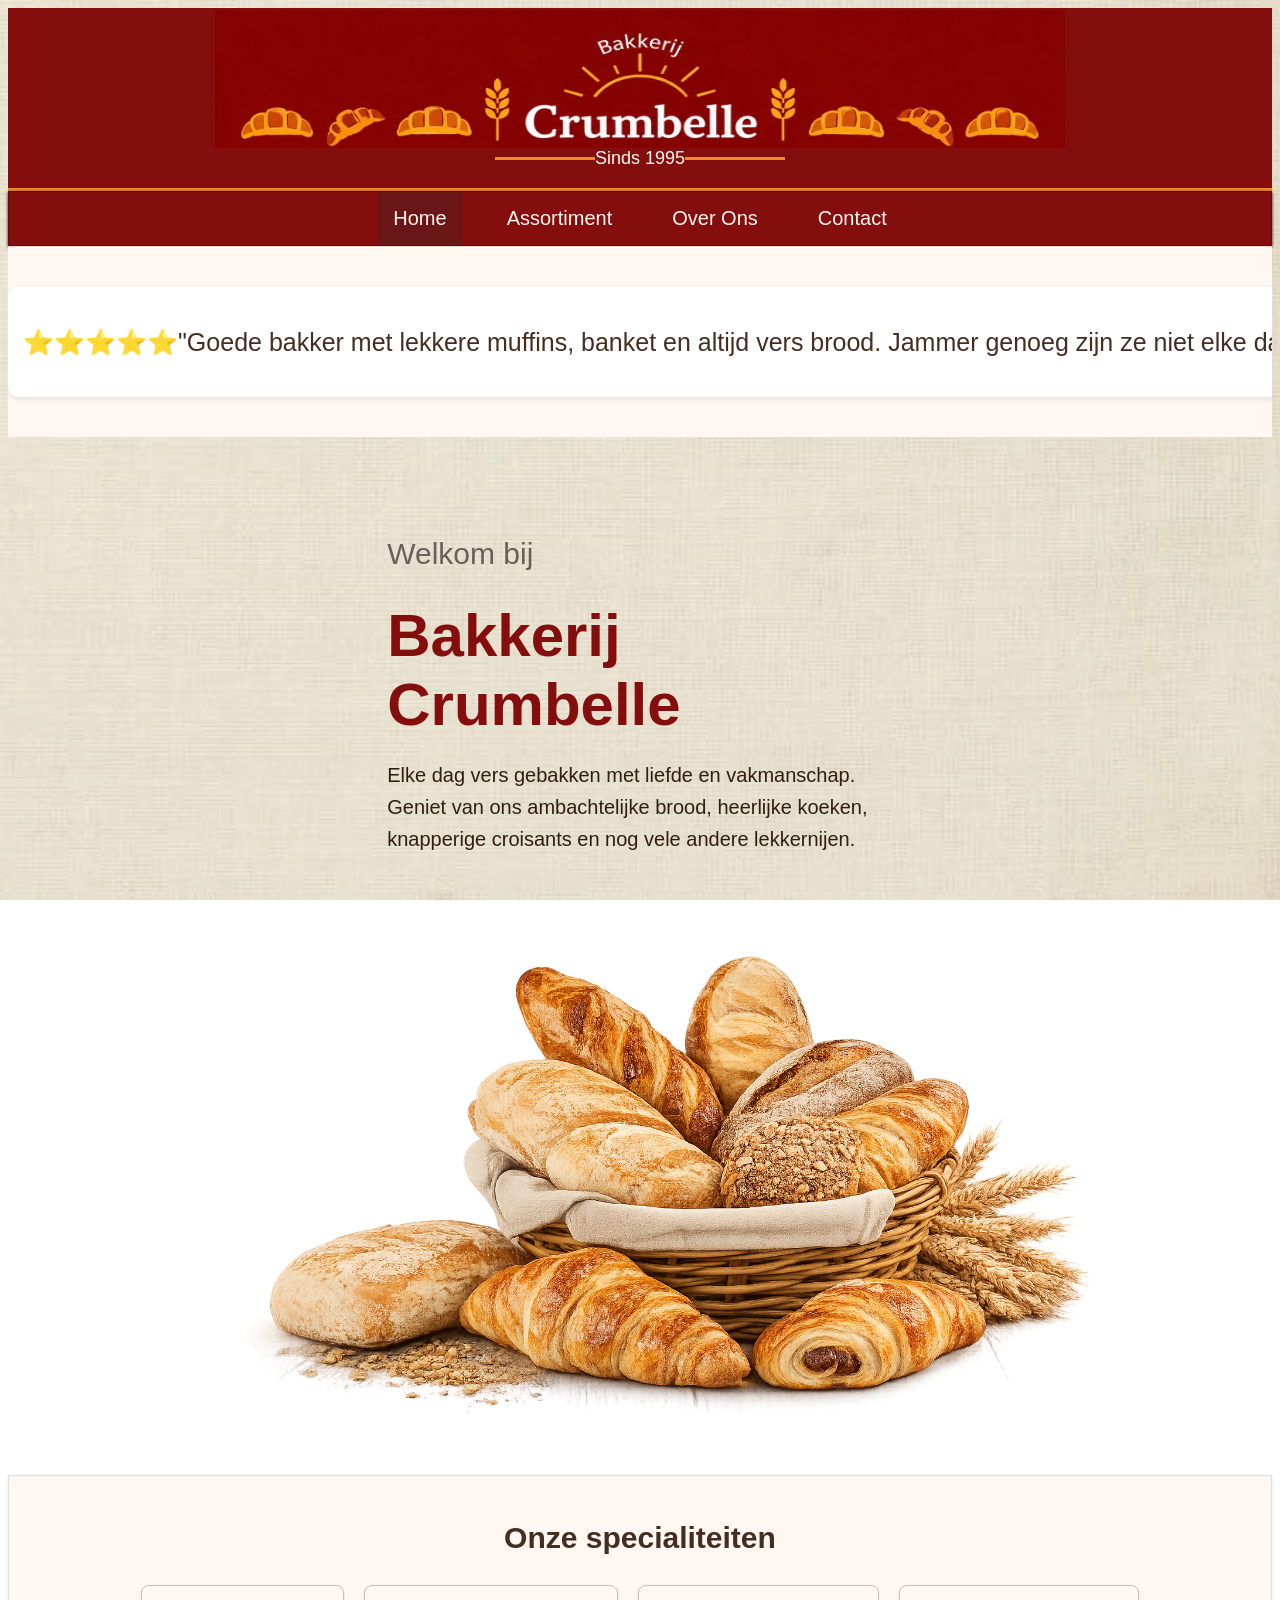
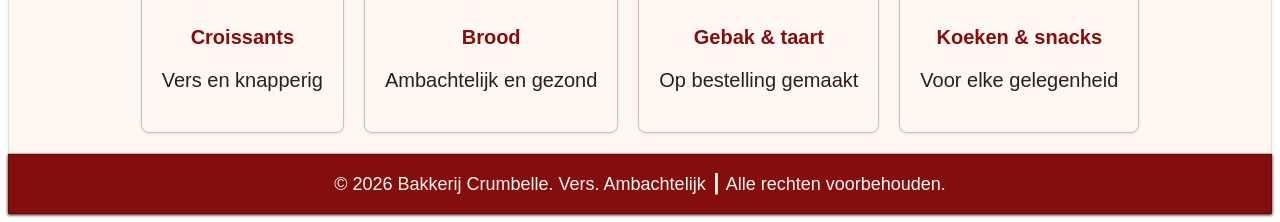
<file: index.html>
<!DOCTYPE html> 
<html>
   <head> 
     <title>Bakkerij Crumbelle</title> <!--Titel website-->
     <link rel="stylesheet" href="style.css"> 
   </head>

   <body> <!--Header-->
      <div id="headerbox">
        <img src="Abalk2.jpg" alt="Balk" id="banner">
        <p id="titel-lijn1">Sinds 1995</p>
      </div>

      <nav> <!-- Navigatiemenu-->
       <ul>
         <li>
            <a id="actief" href="index.html">Home</a>
         </li>
        <li>
            <a href="assortiment.html">Assortiment</a>
        </li>
         <li>
            <a href="overons.html">Over Ons</a>
        </li>
        <li> 
            <a href="contact.html">Contact</a>
        </li> 
       </ul>
      </nav>


<div class="reviews"> <!--Klantenreviews-->
   <div class="review-track">
      <div class="review">
        <p>⭐⭐⭐⭐⭐"Goede bakker met lekkere muffins, banket en altijd vers brood. Jammer genoeg zijn ze niet elke dag geopend! -Frank 04-04-2023</p>
      </div>
      <div class="review">
        ⭐⭐⭐⭐"Goed assortiment. Met Kerstmis kerststol, deze zijn echt aan te raden. Vriendelijk personeel. -Marcel 20-12-2025</p>
      </div>
      <div class="review">
        ⭐⭐⭐⭐⭐"Kleine maar mooie winkel, echt een knus gevoel! -Loes 01-03-2026
      </div>
      <div class="review">
         ⭐⭐⭐⭐"Basic fit abonnement meteen verlengt, kon niet stoppen met eten. -layley 03-04-2026</p> 
      </div>
      <div class="review">
        <p>⭐⭐⭐⭐⭐"Goede bakker met lekkere muffins, banket en altijd vers brood. Jammer genoeg zijn ze niet elke dag geopend! -Frank 04-04-2023</p>
      </div>
      <div class="review">
        ⭐⭐⭐⭐"Goed assortiment. Met Kerstmis kerststol, deze zijn echt aan te raden. Vriendelijk personeel. -Marcel 20-12-2025</p>
      </div>
      <div class="review">
        ⭐⭐⭐⭐⭐"Kleine maar mooie winkel, echt een knus gevoel! -Loes 01-03-2026
      </div>
      <div class="review">
         ⭐⭐⭐⭐"Basic fit abonnement meteen verlengt, kon niet stoppen met eten. -layley 03-04-2026</p> 
      </div>
   </div>
</div>


     <div id="flex-container1"> <!--Welkom tekst-->
            <div class="voorpaginatekst">
               <p id="welkom">Welkom bij</p>
               <b id="crumbelle">Bakkerij Crumbelle</b>
               <p id="welkomtekst"> Elke dag vers gebakken met liefde en vakmanschap.
                   Geniet van ons ambachtelijke brood, heerlijke koeken, knapperige croisants en nog vele andere lekkernijen.</p>
            </div>
            <!--Afbeelding broodmand-->
               <img src="Abrood.PNG" alt="mandje brood">
      </div>
   
   <div class="specialiteiten"> <!--Specialiteiten sectie-->  
      <h2>Onze specialiteiten</h2> <!--Titel-->
      <div class="specialiteitenblok"> <!--Blokken met specialiteiten-->
            <div class="blok"> <!--Blok croissants-->
               <h3>Croissants</h3>
               <p>Vers en knapperig</p>
            </div>
            <div class="blok"> <!--Blok brood-->
               <h3>Brood</h3>
               <p>Ambachtelijk en gezond</p>
            </div>
            <div class="blok"> <!--Blok Gebak & taart-->
               <h3>Gebak & taart</h3>
               <p>Op bestelling gemaakt</p>
            </div>
            <div class="blok"> <!--Blok Koeken & snacks-->
               <h3>Koeken & snacks</h3>
               <p>Voor elke gelegenheid</p>
            </div>
      </div>
   </div>

      <footer> <!--Footer-->
    	  <div>
           <p id="footertekst">&copy; 2026 Bakkerij Crumbelle. Vers. Ambachtelijk ┃ Alle rechten voorbehouden.</p>
        </div>
     </footer>
   </body>
</html>
</file>
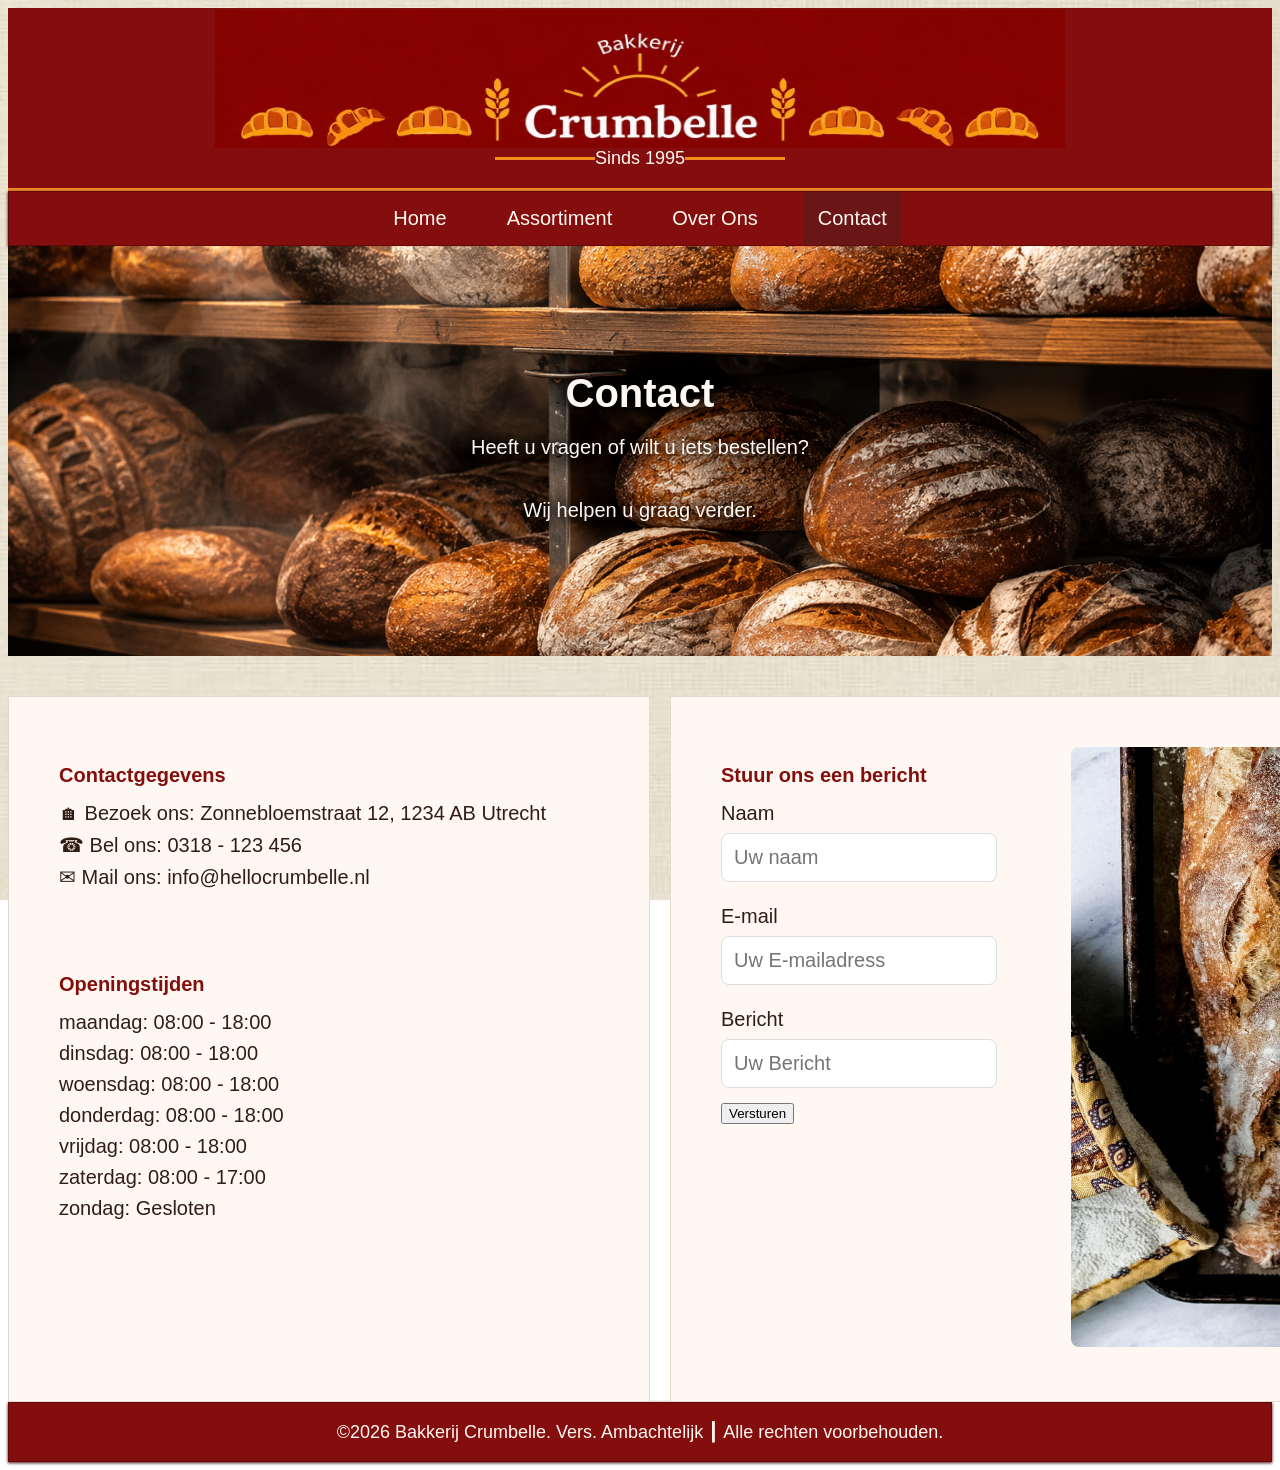
<file: contact.html>
<!DOCTYPE html> 
<html>
   <head> 
    <title>Bakkerij Crumbelle</title> <!--Titel website-->
    <link rel="stylesheet" href="style.css"> 
   </head>

    <body>

       <div id="headerbox"> <!--Header-->
        <img src="Abalk2.jpg" alt="Balk" id="banner">
        <p id="titel-lijn1">Sinds 1995</p>
      </div>


      <nav> <!-- Navigatiemenu-->
       <ul>
         <li>
            <a  href="index.html">Home</a>
         </li>
        <li>
            <a href="assortiment.html">Assortiment</a>
        </li>
         <li>
            <a href="overons.html">Over Ons</a>
        </li>
        <li> 
            <a id="actief" href="contact.html">Contact</a>
        </li> 
       </ul>
      </nav>

 <div class="contact-header"> <!--Welkom tekst-->
    <b>Contact</b>
    <p>Heeft u vragen of wilt u iets bestellen?</p>
    <p>Wij helpen u graag verder.</p>
 </div>

<div class="contact-container">  
   <div class="contact-links"> <!--Contact blok links-->
     <div class="contactgegevens"> <!--Blok contactgegevens-->
          <h2>Contactgegevens</h2>
          <p>🏠︎ Bezoek ons: Zonnebloemstraat 12, 1234 AB Utrecht</p>
          <p>☎ Bel ons: 0318 - 123 456</p>
          <p>✉ Mail ons: info@hellocrumbelle.nl</p>
     </div>
     <div class="openingstijden"> <!--Blok openingstijden-->
         <h2>Openingstijden</h2>
         <p>maandag:   08:00 - 18:00</p>
         <p>dinsdag:   08:00 - 18:00</p>
         <p>woensdag:  08:00 - 18:00</p>
         <p>donderdag: 08:00 - 18:00</p>
         <p>vrijdag:   08:00 - 18:00</p>      
         <p>zaterdag:  08:00 - 17:00</p>
         <p> zondag:   Gesloten</p>
      </div>
 </div>
  
 <div class="contact-rechts"> <!--Contact blok rechts-->
     <form class="formulier"> <!--Invul formulier-->
          <h2>Stuur ons een bericht</h2> 
          <p>Naam</p> <!--Optie naam invullen-->
        <div> 
           <input type="text" class="contactvak" placeholder="Uw naam">
        </div>
           <p>E-mail</p> <!--Optie E-mail invullen-->
             <input type="text" class="contactvak" placeholder="Uw E-mailadress">
           <p>Bericht</p> <!--Optie bericht invullen-->
             <input type="text" class="contactvak" placeholder="Uw Bericht">
             <input type="submit" value="Versturen"> <!--Optie verzenden-->
      </form>
     
        <div class="broodfoto"> <!--Afbeelding stokbrood-->
          <img src="Ahorizonbrood.jpg" alt="stokbrood">
        </div>
    </div>
</div>
 
      
      <footer> <!--Footer-->
    	 <div>
           <p id="footertekst">&copy;2026 Bakkerij Crumbelle. Vers. Ambachtelijk ┃ Alle rechten voorbehouden.</p>
        </div>
     </footer>
   </body>
</html>
</file>
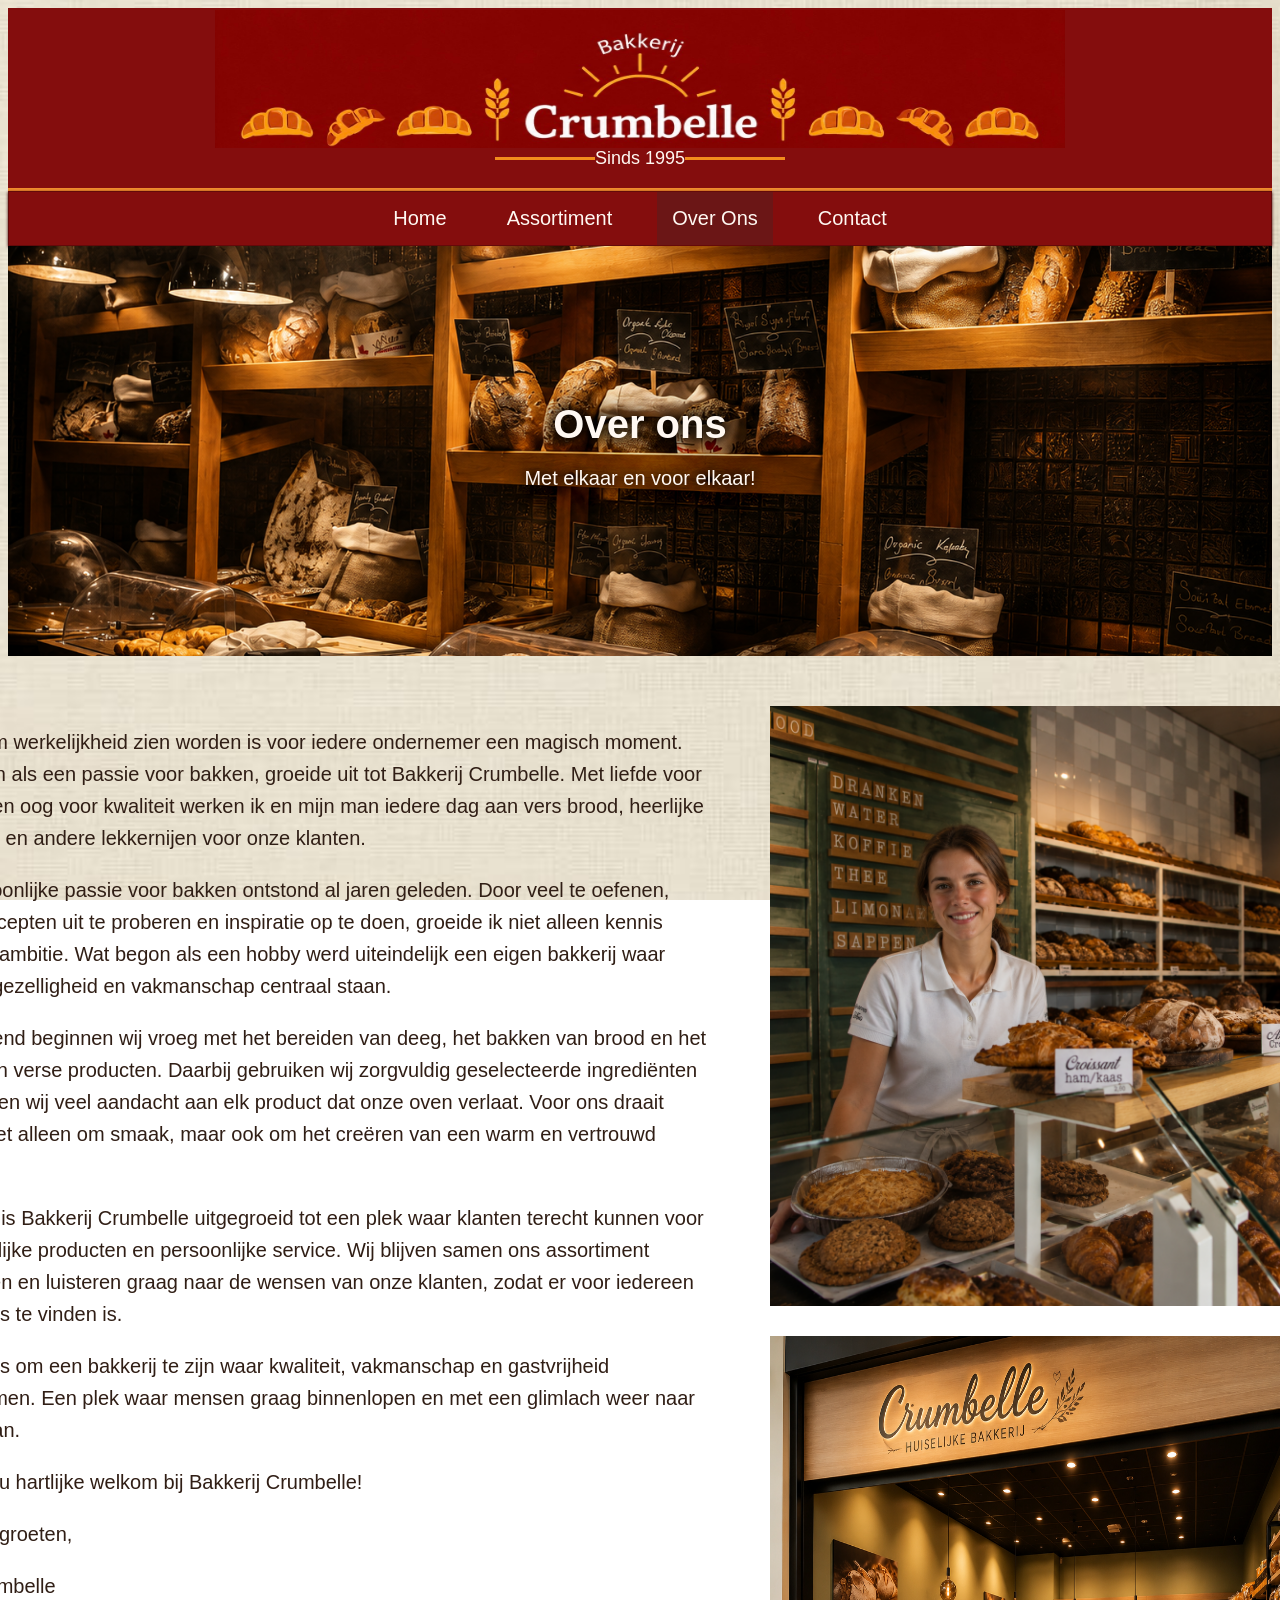
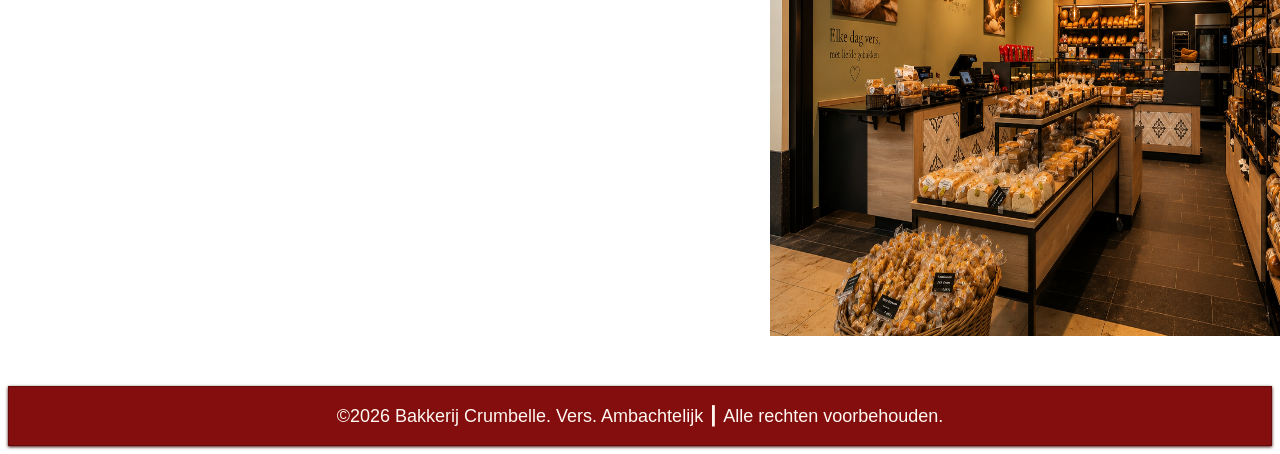
<file: overons.html>
<!DOCTYPE html> 
<html>
   <head> 
    <title>Bakkerij Crumbelle</title> <!--Titel website-->
    <link rel="stylesheet" href="style.css"> 
   </head>

    <body>

       <div id="headerbox"> <!--Header-->
        <img src="Abalk2.jpg" alt="Balk" id="banner">
        <p id="titel-lijn1">Sinds 1995</p>
      </div>

   
      <nav> <!-- Navigatiemenu-->
       <ul>
         <li>
            <a href="index.html">Home</a>
         </li>
        <li>
            <a href="assortiment.html">Assortiment</a>
        </li>
         <li>
            <a id="actief" href="overons.html">Over Ons</a>
        </li>
        <li> 
            <a href="contact.html">Contact</a>
        </li> 
       </ul>
      </nav>

<div class="overons-header"> <!--Welkom tekst-->
    <b>Over ons</b>
    <p>Met elkaar en voor elkaar!</p>
 </div>


<div id="overons-flexcontainer"> <!--Persoonlijk verhaal-->
            <div class="overons-tekst">
               <p>Een droom werkelijkheid zien worden is voor iedere ondernemer een magisch moment. Wat begon als een passie voor bakken, groeide uit tot Bakkerij Crumbelle. Met liefde voor ambacht en oog voor kwaliteit werken ik en mijn man iedere dag aan vers brood, heerlijke croissants en andere lekkernijen voor onze klanten.</p>

               <p>Mijn persoonlijke passie voor bakken ontstond al jaren geleden. Door veel te oefenen, nieuwe recepten uit te proberen en inspiratie op te doen, groeide ik niet alleen kennis maar ook ambitie. Wat begon als een hobby werd uiteindelijk een eigen bakkerij waar kwaliteit, gezelligheid en vakmanschap centraal staan.</p>

               <p>Elke ochtend beginnen wij vroeg met het bereiden van deeg, het bakken van brood en het maken van verse producten. Daarbij gebruiken wij zorgvuldig geselecteerde ingrediënten en besteden wij veel aandacht aan elk product dat onze oven verlaat. Voor ons draait bakken niet alleen om smaak, maar ook om het creëren van een warm en vertrouwd gevoel.</p>

               <p>Inmiddels is Bakkerij Crumbelle uitgegroeid tot een plek waar klanten terecht kunnen voor ambachtelijke producten en persoonlijke service. Wij blijven samen ons assortiment vernieuwen en luisteren graag naar de wensen van onze klanten, zodat er voor iedereen iets lekkers te vinden is.</p>

               <p>Ons doel is om een bakkerij te zijn waar kwaliteit, vakmanschap en gastvrijheid samenkomen. Een plek waar mensen graag binnenlopen en met een glimlach weer naar buiten gaan.</p>
               <p>Wij heten u hartlijke welkom bij Bakkerij Crumbelle!</p>
               <p>Hartelijke groeten,</p>
               <p>Team Crumbelle</p>
            </div>
            <div class="overons-fotos"> 
               <img src="Avrouw.PNG" alt="eigenares foto"> <!--Afbeelding eigenares-->

               <img src="Abakkerij.PNG" alt="bakkerij foto"> <!--Afbeelding Bakkerij-->
            </div>
         
</div>



      <footer> <!--Footer-->
    	  <div>
            <p id="footertekst">&copy;2026 Bakkerij Crumbelle. Vers. Ambachtelijk ┃ Alle rechten voorbehouden.</p>
        </div>
     </footer>
   </body>
</html>
</file>
<file: style.css>
/*Achtergrond website*/
body {  
background-image: url(Abeige.jpg);
background-attachment: fixed;
background-size: cover;}





/* PAGINA 1-- HOMEPAGINA */

/*Banner bovenaan de website*/
#banner {
width: 850px;
height: 138px;
display: block;
margin: 0 auto;
}

/*Header*/
#headerbox { background-color: #840d0d; 
  display: flex;
  flex-direction: column;
  align-items: center;
   height:180px;
   justify-content: center;
}

/*Tekst onder logo*/
#titel-lijn1 { color: #fff8f2;
margin-top:0%;
display: flex;
align-items: center;
justify-content:center;
position: static;
font-size: 18px;
font-family: 'Segoe UI', Tahoma, Geneva, Verdana, sans-serif;}

/*Decoratieve links en rechts van de tekst*/
#titel-lijn1::before,
#titel-lijn1::after { content:""; 
width: 100px;
height: 3px;
background: #f18c1d;}

/*Navigatiemenu*/
nav {
         border-top: 3px solid  #f18c2d;
   }

/*Lijst in navigatie balk*/
nav ul {
        list-style-type: none;
        background-color: #840d0d;
        border: 1px solid #640a0a;
        box-shadow: 0 1px 3px #3f0606;
        display: flex;
        margin: 0%;
        justify-content: center;
        padding: 0; 
        gap: 30px;
      }
      
   /*Links in navigatiebalk*/   
      nav ul li a {
        color: #fff8f2;
        text-decoration: none;
        padding: 15px;
        display: block;
        font-size: 20px;
        font-family: 'Segoe UI', Tahoma, Geneva, Verdana, sans-serif;
      }

      /*Hover-effect*/
      nav ul li a:hover {
      	background-color: #fff8f2;
        color: #B11818;
      }
  /*Actieve pagina*/
#actief {
      	background-color: #6b1616;
        color: #fff8f2;
      }

/*Reviews slider*/
.reviews {overflow: hidden;
background-color: #fff8f2;
padding: 20px 0;
border-top: 1px solid #e5d8cc;}

/*Bewegende reviewtrack*/
.review-track {
display: flex;
padding: 20px 0;
width: max-content;
animation: schuif 60s linear infinite;}

/*Individuele review*/
.review{height: 80px;
      display:flex;
      align-items: center;
margin-right: 300px;
padding: 15px;
background-color: white;
border-radius: 10px;
box-shadow:  0 2px 6px rgba(0,0,0,0.1);
color:#452d21;
      font-size: 25px;
      font-family: 'Segoe UI', Tahoma, Geneva, Verdana, sans-serif;}

/*Animatie reviews*/
@keyframes schuif {
      from{transform: translateX(0%);}
      to{transform: translateX(-50%);}

}



/*Welkom sectie met tekst en afbeelding*/
#flex-container1 { display: flex;
      justify-content: space-evenly;
      flex-wrap: wrap;
      } 
/*Afbeelding in welkomsectie*/
#flex-container1 img { width:900px}

/*Tekstblok van de welkomsectie*/
.voorpaginatekst {
      width: 40%;
  }

/*Tekst 'Welkom bij'*/
#welkom {color: #696057;
      font-size: 30px;
      font-family: 'Segoe UI', Tahoma, Geneva, Verdana, sans-serif;
      margin-top: 100px; }

/*Tekst 'Bakkerij Crumbelle'*/
#crumbelle {color: #840d0d;
      font-size: 60px;
      font-family: 'Segoe UI', Tahoma, Geneva, Verdana, sans-serif;}

/*Beschrijvende welkomsttekst*/
#welkomtekst {color:#301e15;
      font-size: 20px;
      font-family: 'Segoe UI', Tahoma, Geneva, Verdana, sans-serif;
      line-height: 1.6;}



/*Specialiteiten sectie*/
.specialiteiten {text-align: center;
      background-color: #fff8f2;
      border: 1px solid #dfdede;
      box-shadow: 0 1px 3px rgba(0,0,0,0.1);
      padding: 20px;}

/*Titel van de Specialiteiten*/
.specialiteiten h2 {margin-bottom: 30px;
      color:#452d21;
      font-size: 30px;
      font-family: 'Segoe UI', Tahoma, Geneva, Verdana, sans-serif;}

/*Kopjes van de specialiteiten*/
.specialiteiten h3 { color: #840d0d;
 font-size: 20px;
      font-family: 'Segoe UI', Tahoma, Geneva, Verdana, sans-serif;}

/*Tekst onder de specialiteiten*/
.specialiteiten p {
      color:#301e15;
      font-size: 20px ;
      font-family: 'Segoe UI', Tahoma, Geneva, Verdana, sans-serif;}

/*Container met alle specialiteienblokken*/
 .specialiteitenblok {display:flex;
justify-content: center;
gap:20px;
flex-wrap: wrap;
}

/*Individueel specialiteitenblok*/
.blok { 
     text-align: center;
      background-color: #fff8f2;
border: 1px solid #c1c1c1;
border-radius: 8px;
padding:20px;
box-shadow: 0 1px 3px rgba(0,0,0,0.1);}





























/* PAGINA 2-- ASSORTIMENT PAGINA */

/*Assortiment Introductie met afbeelding en tekst*/
#flex-container2 { display: flex;
      justify-content: space-between;
      align-items: center;
      background-color: #dac4ac;
      border: 1px solid #bea488;
      box-shadow: 0 1px 3px #8d7a66;}

/*Afbeelding bij assortiment introductie*/
#flex-container2 img {
    width:600px;
padding-left: 100px;}

/*Tekstblok van assortiment introductie*/
.assortimenttekst {width: 40%;
text-align: left;
padding-right: 100px;}

/*Titel 'Ons assortiment'*/
#onsassortiment{
      color: #452d21;
      font-size: 40px;
      font-family: 'Segoe UI', Tahoma, Geneva, Verdana, sans-serif;
      margin-bottom: 15px;}

/*Beschrijvende tekst onder de titel*/
#onsassortiment2{color:#301e15;
      font-size: 20px;
      font-family: 'Segoe UI', Tahoma, Geneva, Verdana, sans-serif;
      line-height: 1.6;}

/*Decoratieve lijn bij assortiment titel*/
#titel-lijn2 { color: #452d21;
display: flex;
justify-content: space-between;
align-items: center;
font-size: 40px;
font-family: 'Segoe UI', Tahoma, Geneva, Verdana, sans-serif;}

/*Lijnen links en rechts van de titel*/
#titel-lijn2::before,
#titel-lijn2::after { content:""; 
width: 1600px;
height: 3px;
background: #f18c1d;}

/*Container voor alle assortiment catogorieen*/
.assortiment-flexcontainer {background-color: #fff8f2;
      padding: 20px;}

/*Tekst van een productvak*/
.keuzevak {text-align:left;
      display:flex;
      justify-content: center;
      gap:20px;
}

/*Afbeelding van producten*/
 .vak img  { width:300px;
height: 200px}

/*Producttitel in een productvak*/
.keuzevak h3 {margin-bottom: 30px;
      color:#452d21;
      font-size: 20px;
font-family: 'Segoe UI', Tahoma, Geneva, Verdana, sans-serif;
}

/*Productbeschrijving*/
.keuzevak p {margin-bottom: 30px;
      color:#8b634f;
      font-size: 20px;
font-family: 'Segoe UI', Tahoma, Geneva, Verdana, sans-serif;
}

/*Prijs van een product*/
.keuzevak b {margin-bottom: 30px;
      color:#b11818;
      font-size: 20px;
font-family: 'Segoe UI', Tahoma, Geneva, Verdana, sans-serif;
}

/*Opmaak van een productvak*/
.vak { background-color: #fff8f2;
border: 1px solid #c1c1c1;
border-radius: 8px;
padding:20px;
box-shadow: 0 1px 3px rgba(0,0,0,0.1);
width: 400px;}





/*Speciaal van de week*/
.weekspecial-flexcontainer{background-color: #840d0d;
padding:10px;
margin-top:20px;}

/*Titel 'Speciaal van de week'*/
.weekspecial-flexcontainer h2 {text-align:center;
        color:#fff8f2;
       font-size: 40px;
font-family: 'Segoe UI', Tahoma, Geneva, Verdana, sans-serif;}

/*Decoratieve lijn bij de titel*/
#titel-lijn3 {
display: flex;
justify-content: space-between;
align-items: center;
font-size: 40px;
font-family: 'Segoe UI', Tahoma, Geneva, Verdana, sans-serif;}

/*Decoratieve lijnen links en rechts van de titel 'Speciaal van de week'*/
#titel-lijn3::before,
#titel-lijn3::after { content:""; 
width: 1600px;
height: 3px;
background: #f18c1d;}

/*Container van de weekspecial*/
.weekspecial {background:#fff8f2;
padding:20px;
display:flex;
justify-content:space-around;
align-items:center;
gap:40px;}

/*Tekstgedeelte van de weekspecial*/
.weekspecial-tekst {width:35%}

/*Titel van de weeksepcial*/
.weekspecial-tekst h3 {color: #301e15;  font-size: 60px;
font-family: 'Segoe UI', Tahoma, Geneva, Verdana, sans-serif;}

/*Bescrhijving van de weeksepcial*/
.weekspecial-tekst p {color:#452d21;;font-size: 30px;
font-family: 'Segoe UI', Tahoma, Geneva, Verdana, sans-serif;} 

/*Prijs van de wekspecial*/
.weekspecial-tekst b {color:#b11818;font-size: 30px;
font-family: 'Segoe UI', Tahoma, Geneva, Verdana, sans-serif;}

/*Afbeelding van de weekspecial*/
.weeksepcial img {display: block;
width: 300px;}

/*Fotogedeelte van de weekspecial*/
.weekspecial-foto {width:45%;}

/*Grote afbeelding van de weekspecial*/
.weekspecial-foto img {width:800px;
display:block;
height:auto;}


            























/* PAGINA 3-- OVER ONS PAGINA */


/*Over ons header met achtergrondafbeelding*/
.overons-header {background-image: url("Aoverons.PNG");
background-size: cover;
background-position: center;
height: 400px;
padding-top: 10px;
display: flex;
flex-direction: column;
justify-content: center;
text-align: center;}

/*Hoofdtitel in de Over ons header*/
.overons-header b{color:#fff8f2;
      font-size: 40px;
      font-family: 'Segoe UI', Tahoma, Geneva, Verdana, sans-serif;
      text-shadow: 0px 0px 10px black,
      0px 0px 20px black,
      0px 0px 30px black;}

/*Ondertitel in de Over ons header*/
.overons-header p{color:#fff8f2;
      font-size: 20px;
      font-family: 'Segoe UI', Tahoma, Geneva, Verdana, sans-serif;
      text-shadow: 0px 0px 10px black,
      0px 0px 20px black,
      0px 0px 30px black;}

/*Flexcontainer van de Over ons inhoud*/
#overons-flexcontainer { display: flex;
      justify-content: center;
      align-items: flex-start;
      gap: 60px;
      margin: 50px;
      } 

/*Afbeeldingen in de Over ons sectie*/
#overons-flexcontainer img { width:600px;
height:600px}

/*Container met foto's*/
.overons-fotos {display:flex;
flex-direction: column;
gap:30px}

/*Tekstgedeelte van de Over ons pagina*/
.overons-tekst p {color:#301e15;
      font-size: 20px;
      font-family: 'Segoe UI', Tahoma, Geneva, Verdana, sans-serif;
      line-height: 1.6;
width: 800px;}

























/* PAGINA 4-- CONTACT PAGINA */

/*Header van de contactpagina*/
.contact-header {background-image: url("Acontact.PNG");
background-size: cover;
background-position: center;
height: 400px;
padding-top: 10px;
display: flex;
flex-direction: column;
justify-content: center;
text-align: center;}

/*Hoofdtitel contactpagina*/
.contact-header b{color:#fff8f2;
      font-size: 40px;
      font-family: 'Segoe UI', Tahoma, Geneva, Verdana, sans-serif;
text-shadow: 0px 0px 10px black,
      0px 0px 20px black,
      0px 0px 30px black;}

/*Ondertitel contactpagina*/
.contact-header p{color:#fff8f2;
      font-size: 20px;
      font-family: 'Segoe UI', Tahoma, Geneva, Verdana, sans-serif;
      text-shadow: 0px 0px 10px black,
      0px 0px 20px black,
      0px 0px 30px black;}

/*Contactinformatie container*/
.contact-container {display: flex;
gap:20px;
margin-top: 40px; /*ruimte onder header*/}

/*Contactinformatie links van de website*/
.contact-links {background-color: #fff8f2;
border: 1px solid #e5d8cc;
padding: 20px;
width:600px;}

/*Contactgegevens*/
.contactgegevens {
padding: 30px;
width: 600px;}
.contactgegevens h2{color: #840d0d;
margin-bottom: 15px;
font-size: 20px;
font-family: 'Segoe UI', Tahoma, Geneva, Verdana, sans-serif;}
.contactgegevens p{color:#301e15;
margin: 8px 0;
font-size: 20px;
font-family: 'Segoe UI', Tahoma, Geneva, Verdana, sans-serif;}


/*Openingstijden*/
.openingstijden {padding: 30px;
width: 600px;}
.openingstijden h2 {color: #840d0d;
margin-bottom: 15px;
font-size: 20px;
font-family: 'Segoe UI', Tahoma, Geneva, Verdana, sans-serif;}
.openingstijden p{color:#301e15;
margin: 8px 0;
font-size: 20px;
font-family: 'Segoe UI', Tahoma, Geneva, Verdana, sans-serif;}

/*Contactinformatie rechts van de website*/
.contact-rechts {display:flex;
      justify-content: space-between;
      align-items: flex-start;
      background-color: #fff8f2;
border: 1px solid #e5d8cc;
padding: 50px;
width:1000px;}

/*Contactvak*/
.contactvak { width: 250px;
      padding:12px;
      border: 1px solid #ddd;;
      border-radius: 8px;
      color:#301e15;
margin-bottom: 15px;
font-size: 20px;
font-family: 'Segoe UI', Tahoma, Geneva, Verdana, sans-serif;}
.contact-rechts h2 {color: #840d0d;
margin-bottom: 15px;
font-size: 20px;
font-family: 'Segoe UI', Tahoma, Geneva, Verdana, sans-serif;}
.contact-rechts p {color:#301e15;
margin: 8px 0;
font-size: 20px;
font-family: 'Segoe UI', Tahoma, Geneva, Verdana, sans-serif;}


/*Contactformulier en afbeelding*/
.formulier{width:350px;}
.broodfoto img {width: 500px;
      height:600px;
border-radius: 8px;}

















/*Footer*/
footer {background-color: #840d0d;
        border: 1px solid #640a0a;
        box-shadow: 0 1px 3px #3f0606;
        text-align: center;
        padding-top: 0%;
    
      }
#footertekst { color: #fff8f2;
      font-size: 18px;
      font-family: 'Segoe UI', Tahoma, Geneva, Verdana, sans-serif;}
</file>
